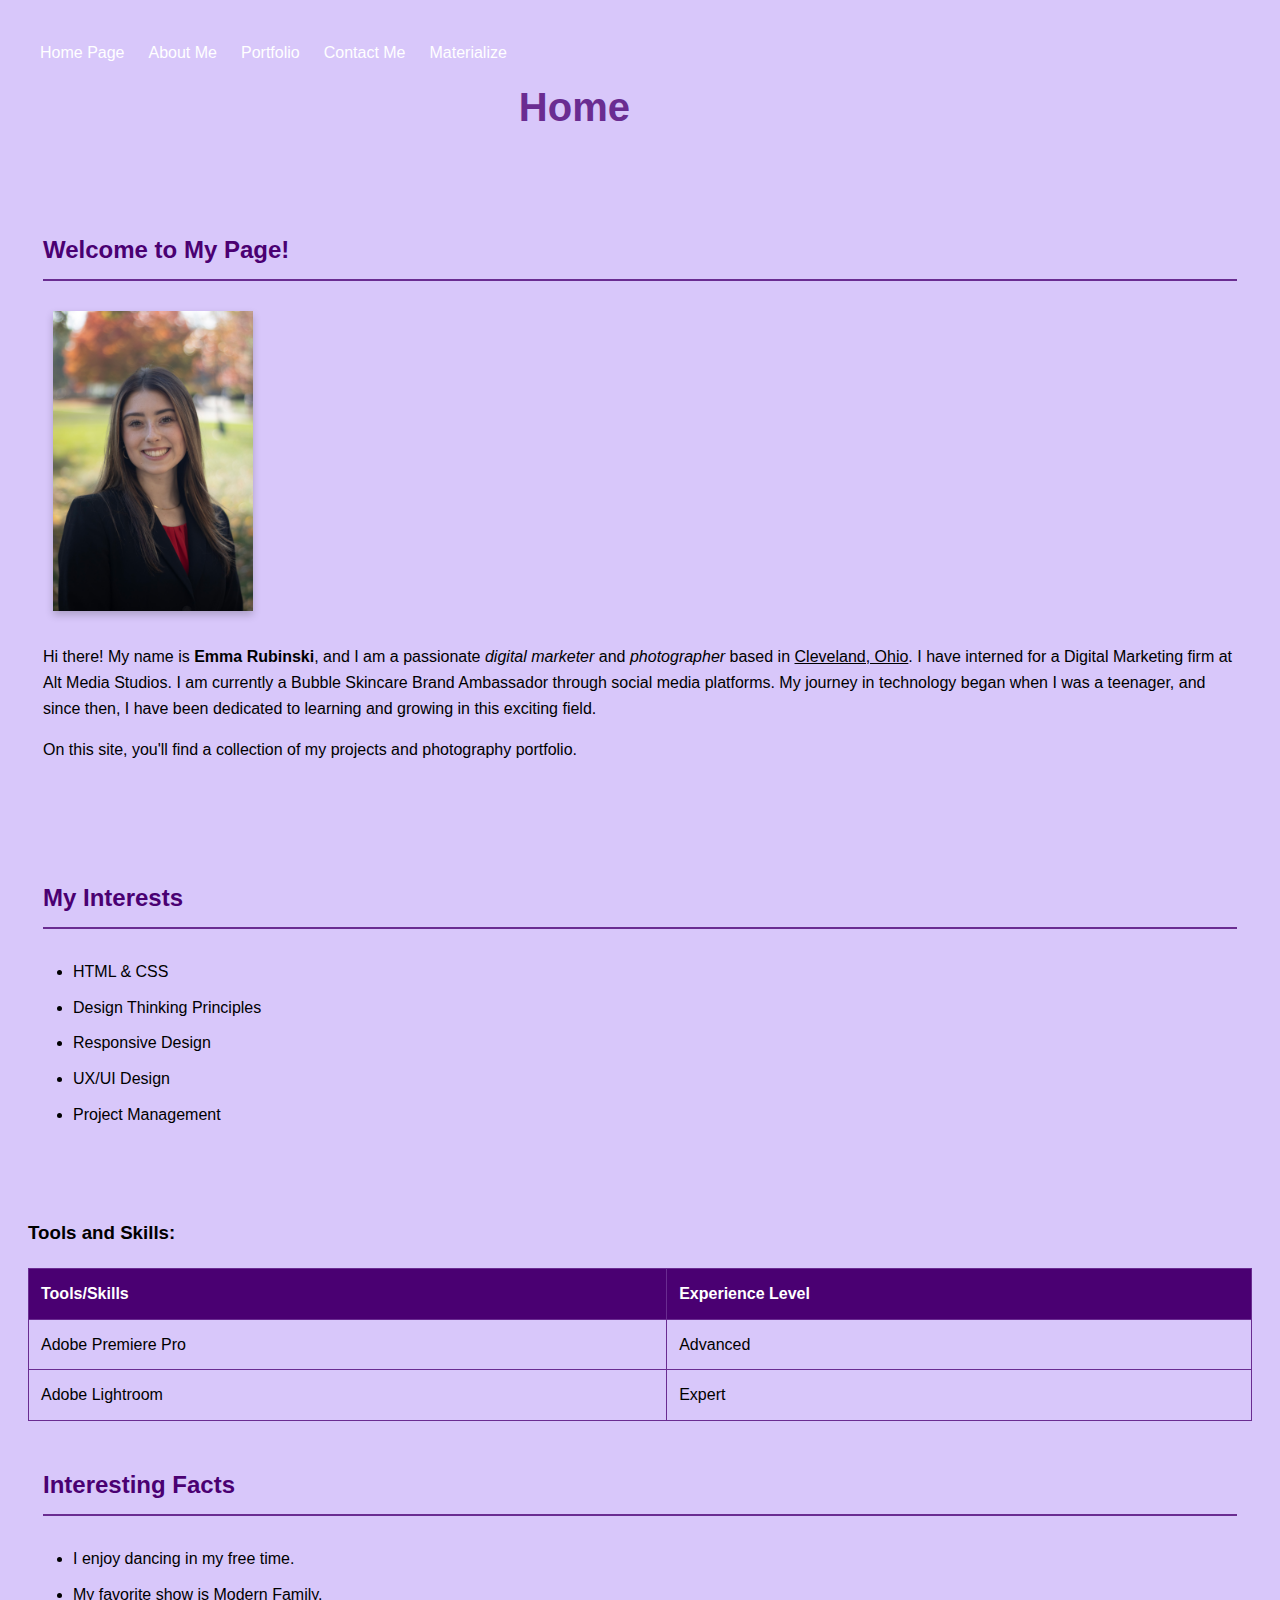
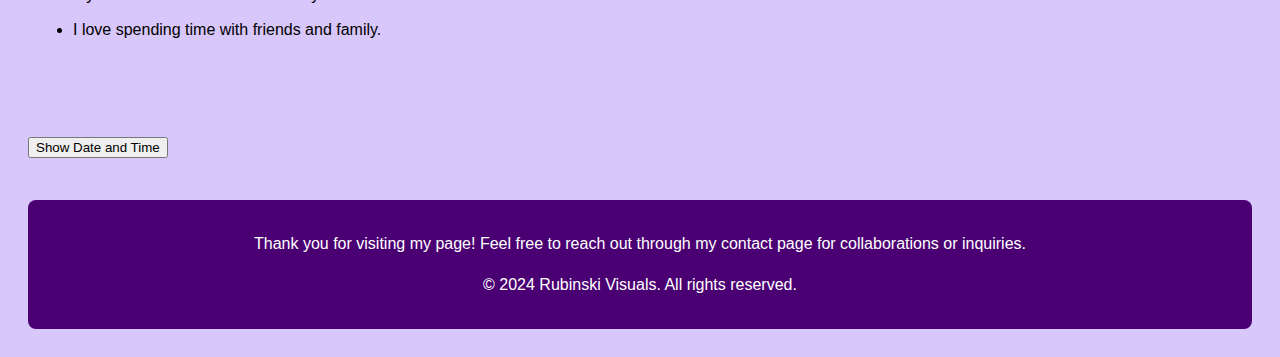
<file: index.html>
<!DOCTYPE html>
<html lang="en">
<head>
    <link rel="stylesheet" href="styles.css"> 
    <meta charset="UTF-8">
    <meta name="viewport" content="width=device-width, initial-scale=1.0">
    <title>Home</title>
    <div class="navbar">
        <a href='index.html'>Home Page</a>
        <a href='aboutme.html'>About Me</a>
        <a href='content.html'>Portfolio</a>
        <a href='contact.html'>Contact Me</a>
        <a href="materialize.html">Materialize</a>  
        </div>
</head>
<body>

    <header>
        <h1>Home</h1>
    </header>

    <section>
        <h2>Welcome to My Page!</h2>
       
        <div class="image-container">
            <img src="images/emmaheadshot.jpg" alt="emma.headshot"  class="shadowed" class="bordered">
        </div>
    
        <p>Hi there! My name is <strong>Emma Rubinski</strong>, and I am a passionate <em>digital marketer</em> and <em>photographer</em> based in <u>Cleveland, Ohio</u>. I have interned for a Digital Marketing firm at Alt Media Studios. I am currently a Bubble Skincare Brand Ambassador through social media platforms. My journey in technology began when I was a teenager, and since then, I have been dedicated to learning and growing in this exciting field.</p>
        <p>On this site, you'll find a collection of my projects and photography portfolio.</p>
    </section> 

    <section>
        <h2>My Interests</h2>
        <ul>
            <li>HTML & CSS</li>
            <li>Design Thinking Principles</li>
            <li>Responsive Design</li>
            <li>UX/UI Design</li>
            <li>Project Management</li>
        </ul>
    </section>
<!-- Table -->
<h3>Tools and Skills:</h3><table border="1">
    <tr>
  <th>Tools/Skills</th>
  <th>Experience Level</th>
    </tr>
    <tr>
  <td>Adobe Premiere Pro</td>
  <td>Advanced</td>
     </tr>
     <tr>
  <td>Adobe Lightroom</td>
  <td>Expert</td>
     </tr>
     </table>
     </main>
    <section>
        <h2>Interesting Facts</h2>
        <ul>
            <li>I enjoy dancing in my free time.</li>
            <li>My favorite show is Modern Family.</li>
            <li>I love spending time with friends and family.</li>
        </ul>
    </section>
    <title>Show Date and Time</title>
</head>
<body>

    <button onclick="showDateTime()">Show Date and Time</button>
    <p id="dateTime"></p>
    <script>
        function showDateTime() {
            var currentDateTime = new Date();
            document.getElementById("dateTime").innerHTML = currentDateTime;
        }
    </script>

    <footer>
        <p>Thank you for visiting my page! Feel free to reach out through my contact page for collaborations or inquiries.</p>
        <p>&copy; 2024 Rubinski Visuals. All rights reserved.</p>  
    </footer>

</body>
</html>
</file>
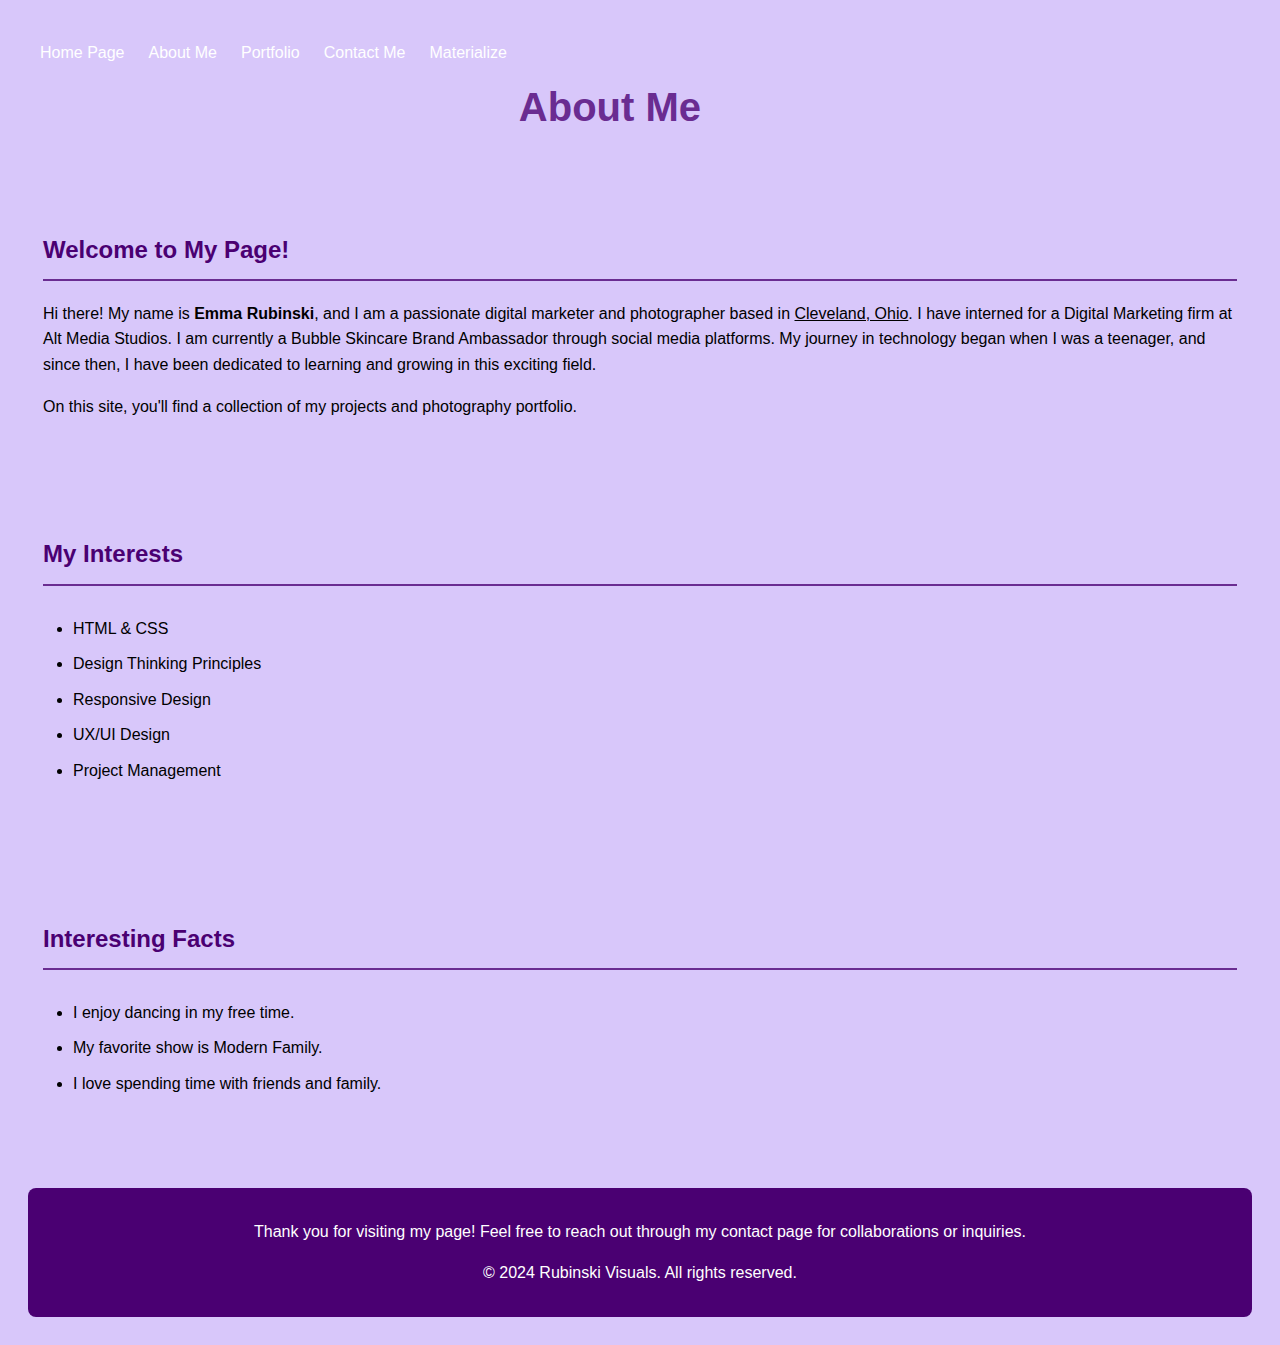
<file: aboutme.html>
<!DOCTYPE html>
<html lang="en">
<head>
    <link rel="stylesheet" href="styles.css">
    <meta charset="UTF-8">
    <meta name="viewport" content="width=device-width, initial-scale=1.0">
    <title>About Me</title>
    <div class="navbar">
        <a href='index.html'>Home Page</a>
        <a href='aboutme.html'>About Me</a>
        <a href='content.html'>Portfolio</a>
        <a href='contact.html'>Contact Me</a>
        <a href="materialize.html">Materialize</a>
        </div>
</head>
<body> 

    <header>
        <h1>About Me</h1> 
    </header>

    <section>
        <h2>Welcome to My Page!</h2>
        <p>Hi there! My name is <strong>Emma Rubinski</strong>, and I am a passionate digital marketer and photographer based in <span style="text-decoration: underline;">Cleveland, Ohio</span>. I have interned for a Digital Marketing firm at Alt Media Studios. I am currently a Bubble Skincare Brand Ambassador through social media platforms. My journey in technology began when I was a teenager, and since then, I have been dedicated to learning and growing in this exciting field.</p>
        <p>On this site, you'll find a collection of my projects and photography portfolio.</p> 
    </section> 

    <section>
        <h2>My Interests</h2>
        <ul>
            <li>HTML & CSS</li>
            <li>Design Thinking Principles</li>
            <li>Responsive Design</li>
            <li>UX/UI Design</li>
            <li>Project Management</li>
        </ul>
    </section>

    <section>
        <h2>Interesting Facts</h2>
        <ul>
            <li>I enjoy dancing in my free time.</li>
            <li>My favorite show is Modern Family.</li>
            <li>I love spending time with friends and family.</li>
        </ul>
    </section> 

    <footer> 
        <p>Thank you for visiting my page! Feel free to reach out through my contact page for collaborations or inquiries.</p>
        <p>&copy; 2024 Rubinski Visuals. All rights reserved.</p>
    </footer>
</body>
</html>
</file>
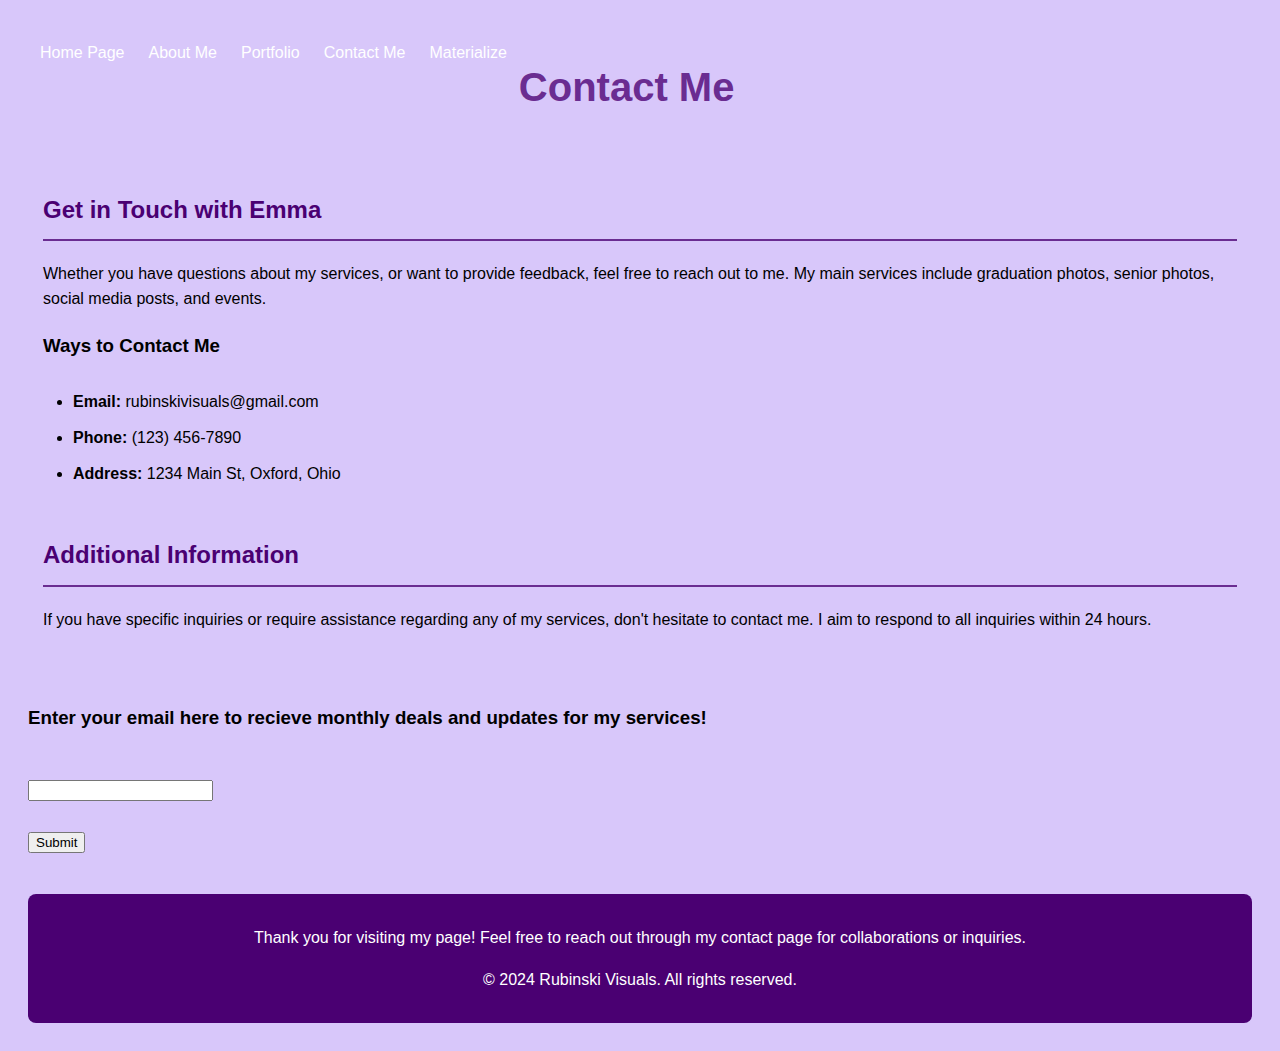
<file: contact.html>
<!DOCTYPE html>
<html lang="en">
<head>
    <link rel ="stylesheet" href="styles.css"
    <meta charset="UTF-8"> 
    <meta name="viewport" content="width=device-width, initial-scale=1.0">
    <title>Contact Me</title>
    <div class="navbar">
        <a href='index.html'>Home Page</a>
        <a href='aboutme.html'>About Me</a>
        <a href='content.html'>Portfolio</a>
        <a href='contact.html'>Contact Me</a>
        <a href="materialize.html">Materialize</a>   
        </div>
</head>

<head> 
    <h1>Contact Me</h1>
        </header>
<main>
    <section>
        <h2>Get in Touch with Emma</h2>
        <p>
            Whether you have questions about my services, or want to provide feedback, feel free to reach out to me. 
            My main services include graduation photos, senior photos, social media posts, and events. 
        </p>

        <h3>Ways to Contact Me</h3>
        <ul>
            <li><b>Email:</b> rubinskivisuals@gmail.com</li>
            <li><b>Phone:</b> (123) 456-7890</li>
            <li><b>Address:</b> 1234 Main St, Oxford, Ohio</li>
        </ul>

        <aside>
            <h2>Additional Information</h2>
            <p>
                If you have specific inquiries or require assistance regarding any of my services, don't hesitate to contact me.
                I aim to respond to all inquiries within 24 hours.
            </p>
        </aside>
    </section>
</main>

<h3>Enter your email here to recieve monthly deals and updates for my services!</h3>
    <br>
    <input id="userInput"> <br><br>
    <button onclick="myFunction()">Submit</button>
    <p id="message"></p>
    <script>function myFunction() {
    let userInput = document.querySelector ("#userInput");
    let message = document.querySelector ("#message");
    message.innerHTML = "Thank your for entering your email. I look forward to working with you" + userInput.value;
    }
    </script>


<footer>
    <p>Thank you for visiting my page! Feel free to reach out through my contact page for collaborations or inquiries.</p>
    <p>&copy; 2024 Rubinski Visuals. All rights reserved.</p>  
</footer>

</body>
</html>
</file>
<file: styles.css>
body {
    background-color: #d8c7fa; /* Light purple background */
    font-family: 'Arial', sans-serif; 
    line-height: 1.6; 
    padding: 20px; 
}

header {
    text-align: center; 
    padding: 20px 0; 
}

h1 {
    text-align: left;
    color: #6a2c91; 
    font-size: 2.5em; 
    margin-left: 400px

}

title {
    text-align: left; 
    margin-left: 200px
} 

section {
    margin-bottom: 40px; 
    padding: 15px; /
}


h2 {
    color: #4a0072; 
    margin-top: 30px; 
    border-bottom: 2px solid #6a2c91; 
    padding-bottom: 10px; 
}

ul {
    list-style-type: disc; /* Bulleted list */
    margin-left: 20px; /* Indent the list */
    padding: 10px; 
}

li {
    margin-bottom: 10px; /* Space */
}

footer {
    text-align: center; 
    margin-top: 40px; 
    color: white; 
    background-color: #4a0072; 
    padding: 15px; 
    border-radius: 8px; 
}

table {
    width: 100%; 
    border-collapse: collapse; 
    margin-top: 20px; 
}

th, td {
    padding: 12px; 
    text-align: left; /* Align text to the left */
    border: 1px solid #6a2c91; /* Dark purple border for cells */
}

th {
    background-color: #4a0072; 
    color: white; 
}

/* Shadowed Image */
.shadowed {
    box-shadow: 0 4px 8px rgba(0, 0, 0, 0.2);
 }
 
 /* Image styling */
 .image-container img {
    margin: 10px;
    width: 200px; }

    /* Navigation Links */
.navbar a {
    float: left;
    display: block;
    color: white;
    text-align: center;
    padding: 12px 12px;
    text-decoration: none;
 }
 
 
 /* Change color on hover */
 .navbar a:hover {
    background-color: #ddd;
    color: purple;
 }
 
 
 /* Active/current link */
 .navbar a.active {
    background-color: #52044f;
    color: white;
}
</file>
